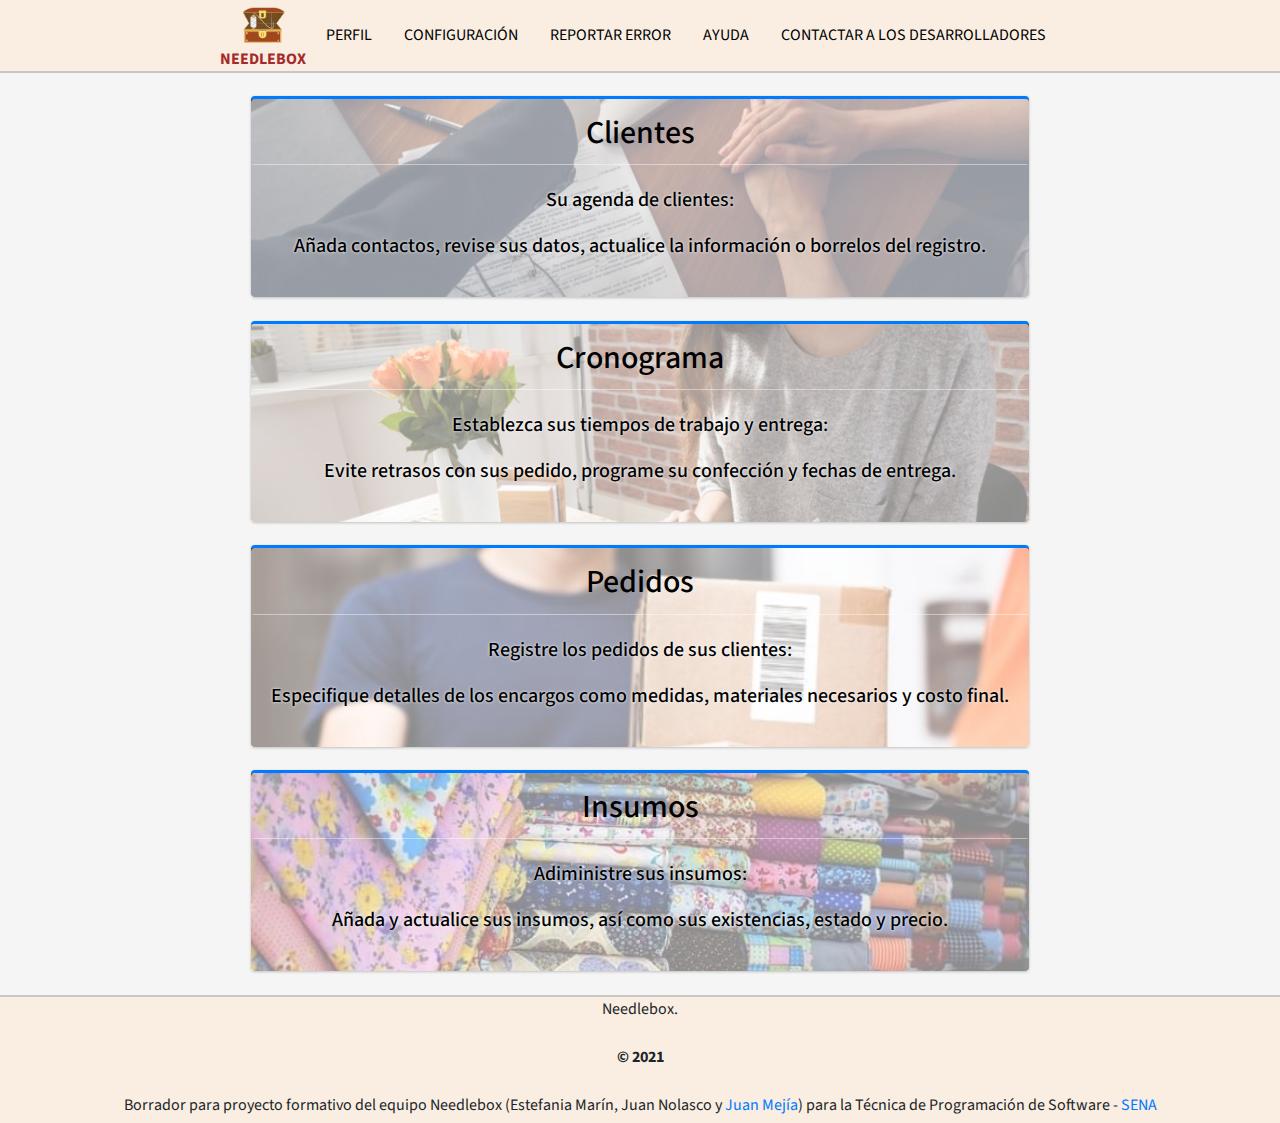
<file: index.html>
<!DOCTYPE html>
<html lang="en">
<head>
  <meta charset="utf-8">

  <!--viewport para responsive-->
  <meta name="viewport" content="width=device-width, initial-scale=1, maximum-scale=1">
  <title> NEEDLEBOX - Inicio</title>

  <!-- Google Font: Source Sans Pro -->
  <link rel="stylesheet" href="https://fonts.googleapis.com/css?family=Source+Sans+Pro:300,400,400i,700&display=fallback">
  
  <!-- Theme style -->
  <link rel="stylesheet" href="lib\css\adminlte.min.css">

  <!--mis putos estilos-->
  <link rel="stylesheet" href="myCss\indexStyle.css">
  
  <!-- jQuery--> 
  <script src="lib\js\jquery.min.js"></script>

  <!-- AdminLTE App  -->
  <script src="lib\js\adminlte.js"></script>


</head>


<body>

<div class="wrapper">


  <!-- Preloader -->
  <div class="preloader flex-column justify-content-center align-items-center">
    <img class="animation__shake" src="myImg/needlebox-logo.png" alt="AdminLTELogo">
  </div>

  <!-- header-->
  <div class="cont-bar">
     
      <div name="logo_y_nombre" class="logo-nom">
        <img src="myImg/needlebox-logo.png" alt="Neddlebox logo" class="logito">
        <span class="Needlebox">NEEDLEBOX</span>
      </div>


        <!-- Left navbar links -->

        <ul class="navbar-ul">
          
                
          <li class="navbar-item">
            <a href="#" class="nav-link">PERFIL</a>
          </li>

          <li class="navbar-item">
            <a href="#" class="nav-link">CONFIGURACIÓN</a>
          </li>
          
          <li class="navbar-item">
            <a href="#" class="nav-link">REPORTAR ERROR</a>
          </li>
          
          <li class="navbar-item">
            <a href="#" class="nav-link">AYUDA</a>
          </li>

          <li class="navbar-item">
            <a href="#" class="nav-link">CONTACTAR A LOS DESARROLLADORES</a>
          </li>

        </ul>  
        
     
    </div>
  <!-- /.navbar -->

  <div class="Contenido">
    
    <!--CLIENTES-->
    <div class="card card-primary card-outline c-client">
      <a href="">
        <div class="card-header c-ClientH" >
            <h2 class="card-ti m-0">Clientes</h2>
        </div>  
        <div class="card-body c-ClientB">    
            <p>Su agenda de clientes:</p>
            <p class="card-tx">Añada contactos, revise sus datos, actualice la información o borrelos del registro.</p> 
        </div>
      </a>
    </div>

    <!--CRONOGRAMA-->
    <div class="card card-primary card-outline c-crono" >
      <a href="cronograma.html">
        <div class="card-header c-CronoH">
            <h2 class="card-ti m-0">Cronograma</h2>
        </div>  
        <div class="card-body c-CronoB">    
            <p>Establezca sus tiempos de trabajo y entrega:</p>
            <p class="card-tx">Evite retrasos con sus pedido, programe su confección y fechas de entrega.</p> 
        </div>
      </a>  
    </div>

    <!--PEDIDOS-->
    <div class="card card-primary card-outline c-ped">
      <a href="">
        <div class="card-header c-PedH">
            <h2 class="card-ti m-0">Pedidos</h2>
        </div>  
        <div class="card-body c-PedB">    
            <p>Registre los pedidos de sus clientes:</p>
            <p class="card-tx">Especifique detalles de los encargos como medidas, materiales necesarios y costo final.</p> 
        </div>
      </a>
    </div>


    <!--INSUMOS-->
    <div class="card card-primary card-outline c-insu">
      <a href="insumos.html">
        <div class="card-header c-InsuH">
            <h2 class="card-ti m-0">Insumos</h2>
        </div>  
        <div class="card-body c-InsuB">    
            <p>Adiministre sus insumos:</p>
            <p class="card-tx">Añada y actualice sus insumos, así como sus existencias, estado y precio.</p> 
        </div>
      </a>
    </div>


  </div>



 <!-- Main Footer -->
  
<footer >
  <div class="copyaut">
    <span class="nomproy" href="#">Needlebox.</span> 
    <br> 
    <span class="año"><strong> &copy; 2021 </strong></span> 
    <br> 
    
    <span class="disclaimer">Borrador para proyecto formativo del equipo Needlebox 
      (Estefania Marín, Juan Nolasco y <a href="https://codepen.io/Juan_FM">Juan Mejía</a>) 
        para la Técnica de Programación de Software - <a href="https://www.sena.edu.co">SENA</a></span>
  </div>

</footer>


</div><!-- ./wrapper -->

<!-- REQUIRED SCRIPTS -->

</body>
</html>
</file>
